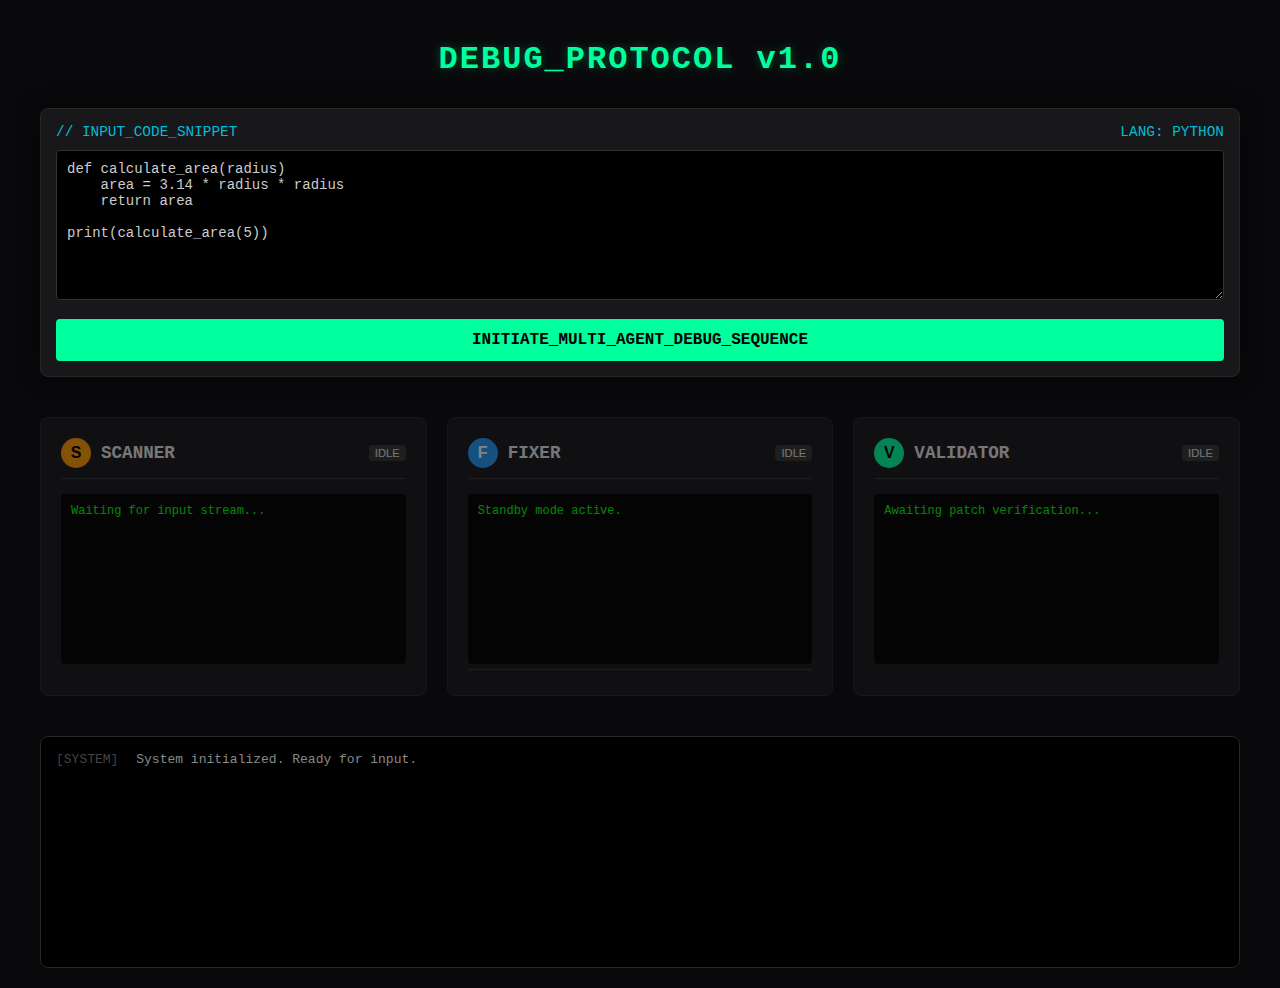
<file: debugger.html>
<!DOCTYPE html>
<html lang="en">

<head>
    <meta charset="UTF-8">
    <title>Multi-Agent Debugger</title>
    <style>
        :root {
            --bg: #09090b;
            --panel: #18181b;
            --border: #27272a;
            --primary: #00ff9d;
            /* Neon Green */
            --accent: #00bcd4;
            /* Neon Blue */
            --error: #ff0055;
            --text: #e4e4e7;
            --font-mono: 'Courier New', Courier, monospace;
        }

        body {
            background-color: var(--bg);
            color: var(--text);
            font-family: 'Segoe UI', sans-serif;
            margin: 0;
            padding: 20px;
            display: flex;
            flex-direction: column;
            align-items: center;
            min-height: 100vh;
        }

        h1 {
            color: var(--primary);
            font-family: var(--font-mono);
            letter-spacing: 2px;
            text-shadow: 0 0 10px rgba(0, 255, 157, 0.3);
            margin-bottom: 30px;
        }

        .container {
            width: 100%;
            max-width: 1200px;
            display: grid;
            grid-template-columns: 1fr;
            gap: 20px;
        }

        /* Input Area */
        .editor-box {
            background: var(--panel);
            border: 1px solid var(--border);
            border-radius: 8px;
            padding: 15px;
            box-shadow: 0 0 20px rgba(0, 0, 0, 0.5);
        }

        .editor-label {
            font-family: var(--font-mono);
            color: var(--accent);
            margin-bottom: 10px;
            font-size: 0.9rem;
            display: flex;
            justify-content: space-between;
        }

        textarea {
            width: 100%;
            height: 150px;
            background: #000;
            color: #ccc;
            border: 1px solid #333;
            border-radius: 4px;
            padding: 10px;
            font-family: var(--font-mono);
            font-size: 14px;
            resize: vertical;
            box-sizing: border-box;
        }

        button.run-btn {
            background: var(--primary);
            color: #000;
            border: none;
            padding: 12px 25px;
            font-family: var(--font-mono);
            font-weight: bold;
            font-size: 16px;
            cursor: pointer;
            margin-top: 15px;
            width: 100%;
            border-radius: 4px;
            transition: all 0.2s;
            text-transform: uppercase;
        }

        button.run-btn:hover {
            box-shadow: 0 0 15px var(--primary);
            transform: translateY(-2px);
        }

        /* Agents Grid */
        .agents-grid {
            display: grid;
            grid-template-columns: repeat(3, 1fr);
            gap: 20px;
            margin-top: 20px;
        }

        .agent-card {
            background: var(--panel);
            border: 1px solid var(--border);
            border-radius: 8px;
            padding: 20px;
            position: relative;
            overflow: hidden;
            transition: all 0.3s;
            opacity: 0.5;
            /* Dimmed by default */
        }

        .agent-card.active {
            opacity: 1;
            border-color: var(--primary);
            box-shadow: 0 0 15px rgba(0, 255, 157, 0.1);
        }

        .agent-header {
            display: flex;
            align-items: center;
            gap: 10px;
            margin-bottom: 15px;
            border-bottom: 1px solid #333;
            padding-bottom: 10px;
        }

        .agent-icon {
            width: 30px;
            height: 30px;
            border-radius: 50%;
            display: flex;
            align-items: center;
            justify-content: center;
            font-weight: bold;
        }

        /* Agent Colors */
        .scanner .agent-icon {
            background: #ff9800;
            color: #000;
        }

        .fixer .agent-icon {
            background: #2196f3;
            color: #fff;
        }

        .validator .agent-icon {
            background: #00ff9d;
            color: #000;
        }

        .agent-name {
            font-family: var(--font-mono);
            font-weight: bold;
            font-size: 1.1rem;
        }

        .status-badge {
            margin-left: auto;
            font-size: 0.7rem;
            padding: 2px 6px;
            border-radius: 4px;
            background: #333;
            text-transform: uppercase;
        }

        .agent-card.active .status-badge {
            background: var(--primary);
            color: #000;
            animation: pulse 1s infinite alternate;
        }

        @keyframes pulse {
            from {
                opacity: 0.7;
            }

            to {
                opacity: 1;
            }
        }

        .terminal-output {
            background: #000;
            color: #0f0;
            font-family: var(--font-mono);
            font-size: 12px;
            padding: 10px;
            height: 150px;
            overflow-y: auto;
            border-radius: 4px;
            margin-top: 10px;
            white-space: pre-wrap;
        }

        .code-preview {
            color: #aaa;
            font-size: 11px;
            margin-top: 5px;
            border-top: 1px solid #333;
            padding-top: 5px;
        }

        /* Logs Panel */
        .global-logs {
            background: #000;
            border: 1px solid var(--border);
            padding: 15px;
            font-family: var(--font-mono);
            font-size: 13px;
            color: #888;
            height: 200px;
            overflow-y: auto;
            margin-top: 20px;
            border-radius: 8px;
        }

        .log-entry {
            margin-bottom: 5px;
        }

        .log-entry.info {
            color: #888;
        }

        .log-entry.success {
            color: var(--primary);
        }

        .log-entry.error {
            color: var(--error);
        }

        .log-entry .timestamp {
            color: #444;
            margin-right: 10px;
        }
    </style>
</head>

<body>

    <h1>DEBUG_PROTOCOL v1.0</h1>

    <div class="container">
        <!-- Manual Input -->
        <div class="editor-box">
            <div class="editor-label">
                <span>// INPUT_CODE_SNIPPET</span>
                <span>LANG: PYTHON</span>
            </div>
            <textarea id="code-input" spellcheck="false">def calculate_area(radius)
    area = 3.14 * radius * radius
    return area

print(calculate_area(5))</textarea>
            <button class="run-btn" onclick="startWorkflow()">INITIATE_MULTI_AGENT_DEBUG_SEQUENCE</button>
        </div>

        <!-- Agents Display -->
        <div class="agents-grid">

            <!-- Agent 1 -->
            <div class="agent-card scanner" id="agent-scanner">
                <div class="agent-header">
                    <div class="agent-icon">S</div>
                    <div class="agent-name">SCANNER</div>
                    <div class="status-badge" id="status-scanner">IDLE</div>
                </div>
                <div class="terminal-output" id="log-scanner">Waiting for input stream...</div>
            </div>

            <!-- Agent 2 -->
            <div class="agent-card fixer" id="agent-fixer">
                <div class="agent-header">
                    <div class="agent-icon">F</div>
                    <div class="agent-name">FIXER</div>
                    <div class="status-badge" id="status-fixer">IDLE</div>
                </div>
                <div class="terminal-output" id="log-fixer">Standby mode active.</div>
                <div class="code-preview" id="code-fixer"></div>
            </div>

            <!-- Agent 3 -->
            <div class="agent-card validator" id="agent-validator">
                <div class="agent-header">
                    <div class="agent-icon">V</div>
                    <div class="agent-name">VALIDATOR</div>
                    <div class="status-badge" id="status-validator">IDLE</div>
                </div>
                <div class="terminal-output" id="log-validator">Awaiting patch verification...</div>
            </div>

        </div>

        <!-- Global Logs -->
        <div class="global-logs" id="global-log">
            <div class="log-entry"><span class="timestamp">[SYSTEM]</span> System initialized. Ready for input.</div>
        </div>

    </div>

    <script>
        // --- Agent Logic Simulator ---

        function log(msg, type = 'info', agentId = null) {
            const ts = new Date().toLocaleTimeString();
            const logPanel = document.getElementById('global-log');

            // Global Log
            const div = document.createElement('div');
            div.className = `log-entry ${type}`;
            div.innerHTML = `<span class="timestamp">[${ts}]</span> ${msg}`;
            logPanel.prepend(div);

            // Agent Specific Log
            if (agentId) {
                const agentLog = document.getElementById(`log-${agentId}`);
                agentLog.innerHTML += `\n> ${msg}`;
                agentLog.scrollTop = agentLog.scrollHeight;
            }
        }

        function setStatus(agent, status) {
            const el = document.getElementById(`status-${agent}`);
            const card = document.getElementById(`agent-${agent}`);
            el.innerText = status;

            if (status === 'WORKING') card.classList.add('active');
            else card.classList.remove('active');
        }

        async function startWorkflow() {
            const inputCode = document.getElementById('code-input').value;

            // Clear previous states
            ['scanner', 'fixer', 'validator'].forEach(a => {
                document.getElementById(`log-${a}`).innerText = '';
                setStatus(a, 'IDLE');
            });
            document.getElementById('code-fixer').innerText = '';

            log("Sequence initiated...", 'info');

            // --- STEP 1: SCANNER ---
            setStatus('scanner', 'WORKING');
            log("Parsing syntax tree...", 'info', 'scanner');
            await wait(1000);

            let errors = [];
            // Simple logic for demo: Check for missing colon in Python function def
            const lines = inputCode.split('\n');
            lines.forEach((line, idx) => {
                if (line.trim().startsWith('def ') && !line.trim().endsWith(':')) {
                    errors.push({ line: idx + 1, msg: "Missing expected ':'" });
                }
            });

            if (errors.length > 0) {
                log(`Errors Detected: ${errors.length}`, 'error', 'scanner');
                errors.forEach(e => log(`Line ${e.line}: ${e.msg}`, 'error', 'scanner'));
                setStatus('scanner', 'DONE');

                // Pass to Fixer
                runFixer(inputCode, errors);
            } else {
                log("No obvious errors found in syntax scan.", 'success', 'scanner');
                setStatus('scanner', 'DONE');
                log("Terminating sequence.", 'info');
            }
        }

        async function runFixer(code, errors) {
            await wait(500);
            setStatus('fixer', 'WORKING');
            log("Receiving error stream from Scanner...", 'info', 'fixer');
            await wait(1000);

            log("Applying heuristics patch...", 'info', 'fixer');

            // Apply fix
            let fixedCode = code;
            errors.forEach(err => {
                if (err.msg.includes("Missing expected ':'")) {
                    const lines = fixedCode.split('\n');
                    lines[err.line - 1] += ":";
                    fixedCode = lines.join('\n');
                    log(`Patched Line ${err.line} with ':'`, 'success', 'fixer');
                }
            });

            await wait(800);
            document.getElementById('code-fixer').innerText = fixedCode;
            log("Patch generated.", 'success', 'fixer');
            setStatus('fixer', 'DONE');

            // Pass to Validator
            runValidator(code, fixedCode);
        }

        async function runValidator(original, fixed) {
            await wait(500);
            setStatus('validator', 'WORKING');
            log("Analyzing diff...", 'info', 'validator');
            await wait(1500);

            // Simulation of validation
            if (fixed.includes("def ") && fixed.includes(":")) {
                log("Syntax Check: PASS", 'success', 'validator');
                log("Logic Integrity: PASS", 'success', 'validator');
                await wait(500);
                log("FIX APPROVED.", 'success');
                alert("Debug Complete! Fix Applied Successfully.");
            } else {
                log("Validation FAILED.", 'error', 'validator');
            }
            setStatus('validator', 'DONE');
        }

        function wait(ms) {
            return new Promise(resolve => setTimeout(resolve, ms));
        }

    </script>
</body>

</html>
</file>
